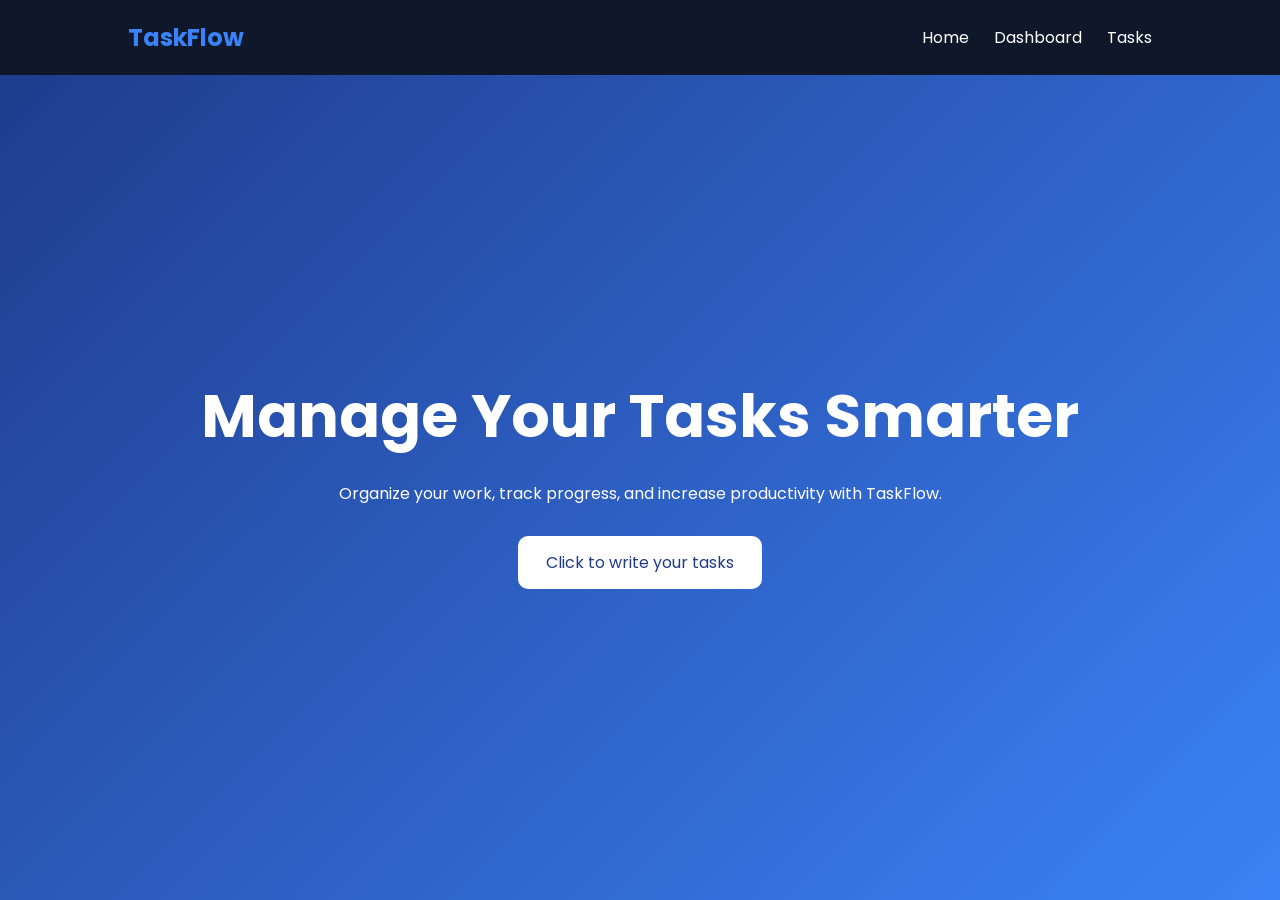
<file: index.html>
<!DOCTYPE html>
<html lang="en">
<head>
<meta charset="UTF-8">
<meta name="viewport" content="width=1024">
<title>TaskFlow</title>
<link rel="preconnect" href="https://fonts.googleapis.com">
<link href="https://fonts.googleapis.com/css2?family=Poppins:wght@300;400;500;600;700&display=swap" rel="stylesheet">
<link rel="stylesheet" href="css/style.css">
</head>
<body>

<nav>
    <div class="logo">TaskFlow</div>
    <ul>
        <li><a href="index.html">Home</a></li>
        <li><a href="dashboard.html">Dashboard</a></li>
        <li><a href="tasks.html">Tasks</a></li>
    </ul>
</nav>

<section class="hero">
    <div class="hero-content">
        <h1>Manage Your Tasks Smarter</h1>
        <p>Organize your work, track progress, and increase productivity with TaskFlow.</p>
        <div class="buttons">
            <a href="tasks.html" class="btn primary">Click to write your tasks</a>
        </div>
    </div>
</section>

</body>
</html>
</file>
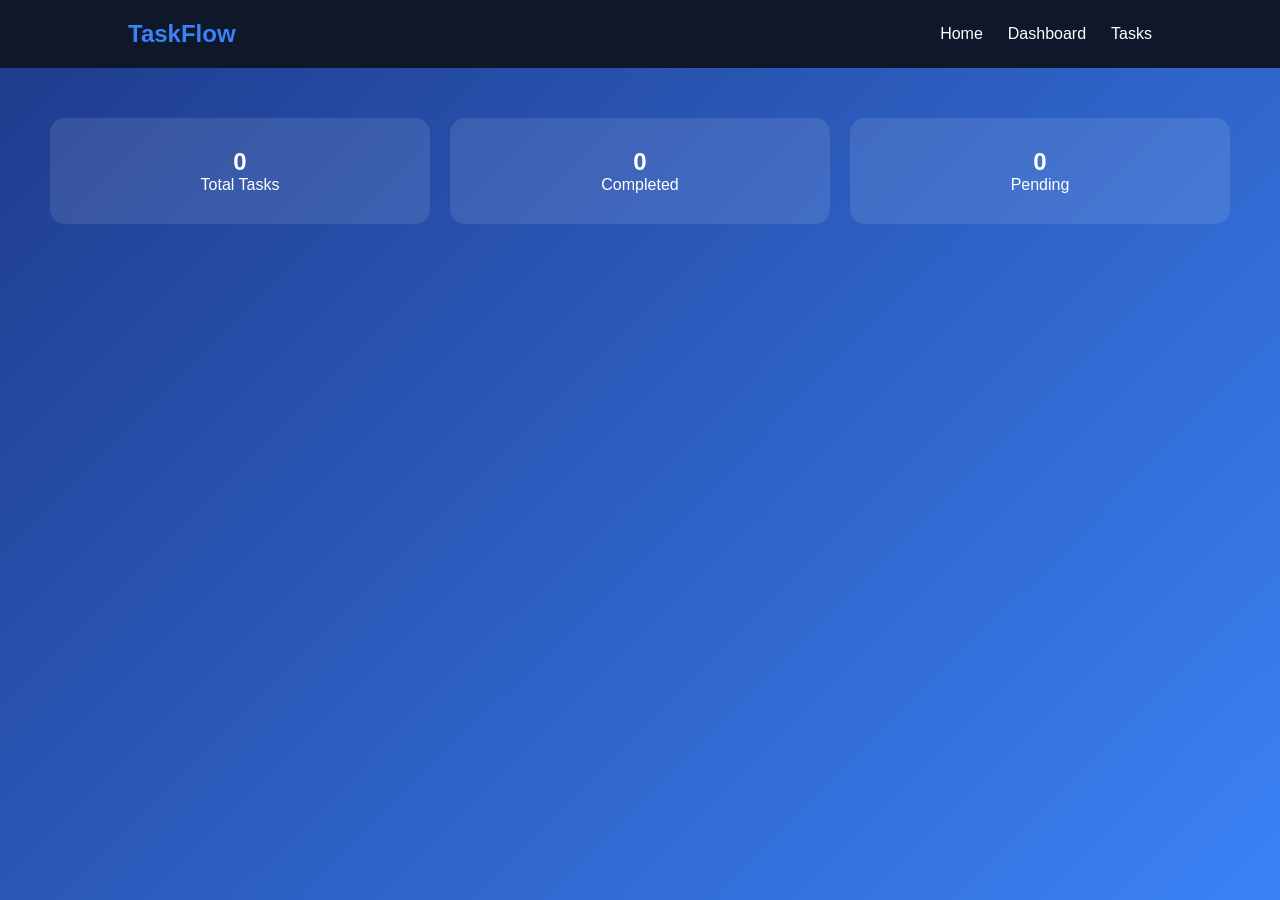
<file: dashboard.html>
<!DOCTYPE html>
<html lang="en">
<head>
<meta charset="UTF-8">
<meta name="viewport" content="width=device-width, initial-scale=1.0">
<title>Dashboard</title>

<link rel="stylesheet" href="css/style.css">
</head>

<body>

<nav>
    <div class="logo">TaskFlow</div>

    <ul>
        <li><a href="index.html">Home</a></li>
        <li><a href="dashboard.html">Dashboard</a></li>
        <li><a href="tasks.html">Tasks</a></li>
    </ul>
</nav>

<div class="dashboard">

    <div class="stat-card">
        <h2 id="totalTasks">0</h2>
        <p>Total Tasks</p>
    </div>

    <div class="stat-card">
        <h2 id="completedTasks">0</h2>
        <p>Completed</p>
    </div>

    <div class="stat-card">
        <h2 id="pendingTasks">0</h2>
        <p>Pending</p>
    </div>

</div>

<script src="js/app.js"></script>

</body>
</html>
</file>
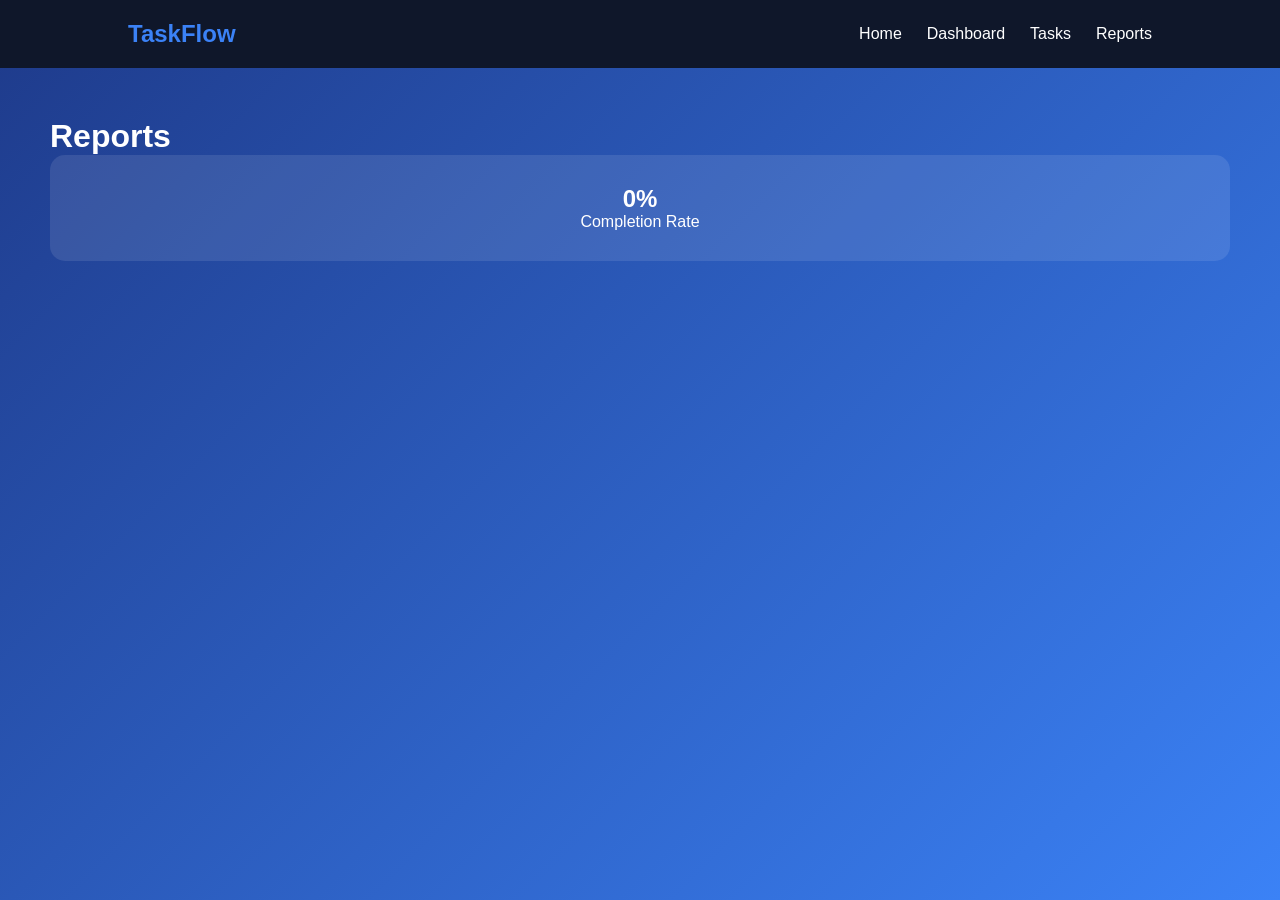
<file: reports.html>
<!DOCTYPE html>
<html lang="en">
<head>
<meta charset="UTF-8">
<meta name="viewport" content="width=device-width, initial-scale=1.0">
<title>Reports</title>
<link rel="stylesheet" href="css/style.css">
</head>
<body>

<nav>
    <div class="logo">TaskFlow</div>

    <ul>
        <li><a href="index.html">Home</a></li>
        <li><a href="dashboard.html">Dashboard</a></li>
        <li><a href="tasks.html">Tasks</a></li>
        <li><a href="reports.html">Reports</a></li>
    </ul>
</nav>

<div class="task-container">
    <h1>Reports</h1>

    <div class="stat-card">
        <h2 id="completionRate">0%</h2>
        <p>Completion Rate</p>
    </div>
</div>

<script>
const tasks =
JSON.parse(localStorage.getItem("tasks")) || [];

const completed =
tasks.filter(t => t.completed).length;

const rate =
tasks.length
? Math.round((completed/tasks.length)*100)
: 0;

document.getElementById("completionRate")
.textContent = rate + "%";
</script>

</body>
</html>
</file>
<file: css/style.css>
* {
    margin: 0;
    padding: 0;
    box-sizing: border-box;
    font-family: 'Poppins', sans-serif;
}

html, body {
    width: 100%;
    min-width: 1024px;
    margin: 0;
    overflow-x: auto;
}

body {
    background: linear-gradient(135deg, #1e3a8a, #3b82f6);
    min-height: 100vh;
    color: white;
}

nav {
    background: #0f172a;
    padding: 20px 10%;
    display: flex;
    justify-content: space-between;
    align-items: center;
    width: 100%;
}

.logo {
    color: #3b82f6;
    font-size: 24px;
    font-weight: 700;
}

nav ul {
    display: flex;
    gap: 25px;
    list-style: none;
}

nav a {
    color: white;
    text-decoration: none;
}

.hero {
    height: 90vh;
    display: flex;
    justify-content: center;
    align-items: center;
    text-align: center;
}

.hero h1 {
    font-size: 60px;
    margin-bottom: 20px;
}

.hero p {
    max-width: 700px;
    margin: auto;
    margin-bottom: 30px;
}

.btn {
    padding: 14px 28px;
    border-radius: 10px;
    text-decoration: none;
    display: inline-block;
}

.primary {
    background: white;
    color: #1e3a8a;
}

.dashboard {
    padding: 50px;
    display: grid;
    grid-template-columns: repeat(3, 1fr);
    gap: 20px;
}

.stat-card {
    background: rgba(255,255,255,0.1);
    padding: 30px;
    border-radius: 15px;
    text-align: center;
}

.task-container {
    padding: 50px;
}

.task-input {
    display: flex;
    gap: 10px;
    margin-bottom: 25px;
}

.task-input input,
.task-input select {
    padding: 12px;
    border-radius: 5px;
    border: none;
}

.task-input button {
    background: #063495;
    color: white;
    border: none;
    padding: 12px 20px;
    cursor: pointer;
    border-radius: 5px;
}

#taskList li {
    background: rgba(255,255,255,0.1);
    padding: 15px;
    margin-bottom: 10px;
    border-radius: 10px;
}

.task-row {
    display: flex;
    justify-content: space-between;
    align-items: center;
}

.complete-btn {
    background: #22c55e;
    border: none;
    padding: 8px 14px;
    border-radius: 8px;
    cursor: pointer;
}

.delete-btn {
    background: #ef4444;
    border: none;
    padding: 8px 14px;
    border-radius: 8px;
    cursor: pointer;
    margin-left: 8px;
}

.done {
    color: #22c55e;
    font-weight: 600;
}
</file>
